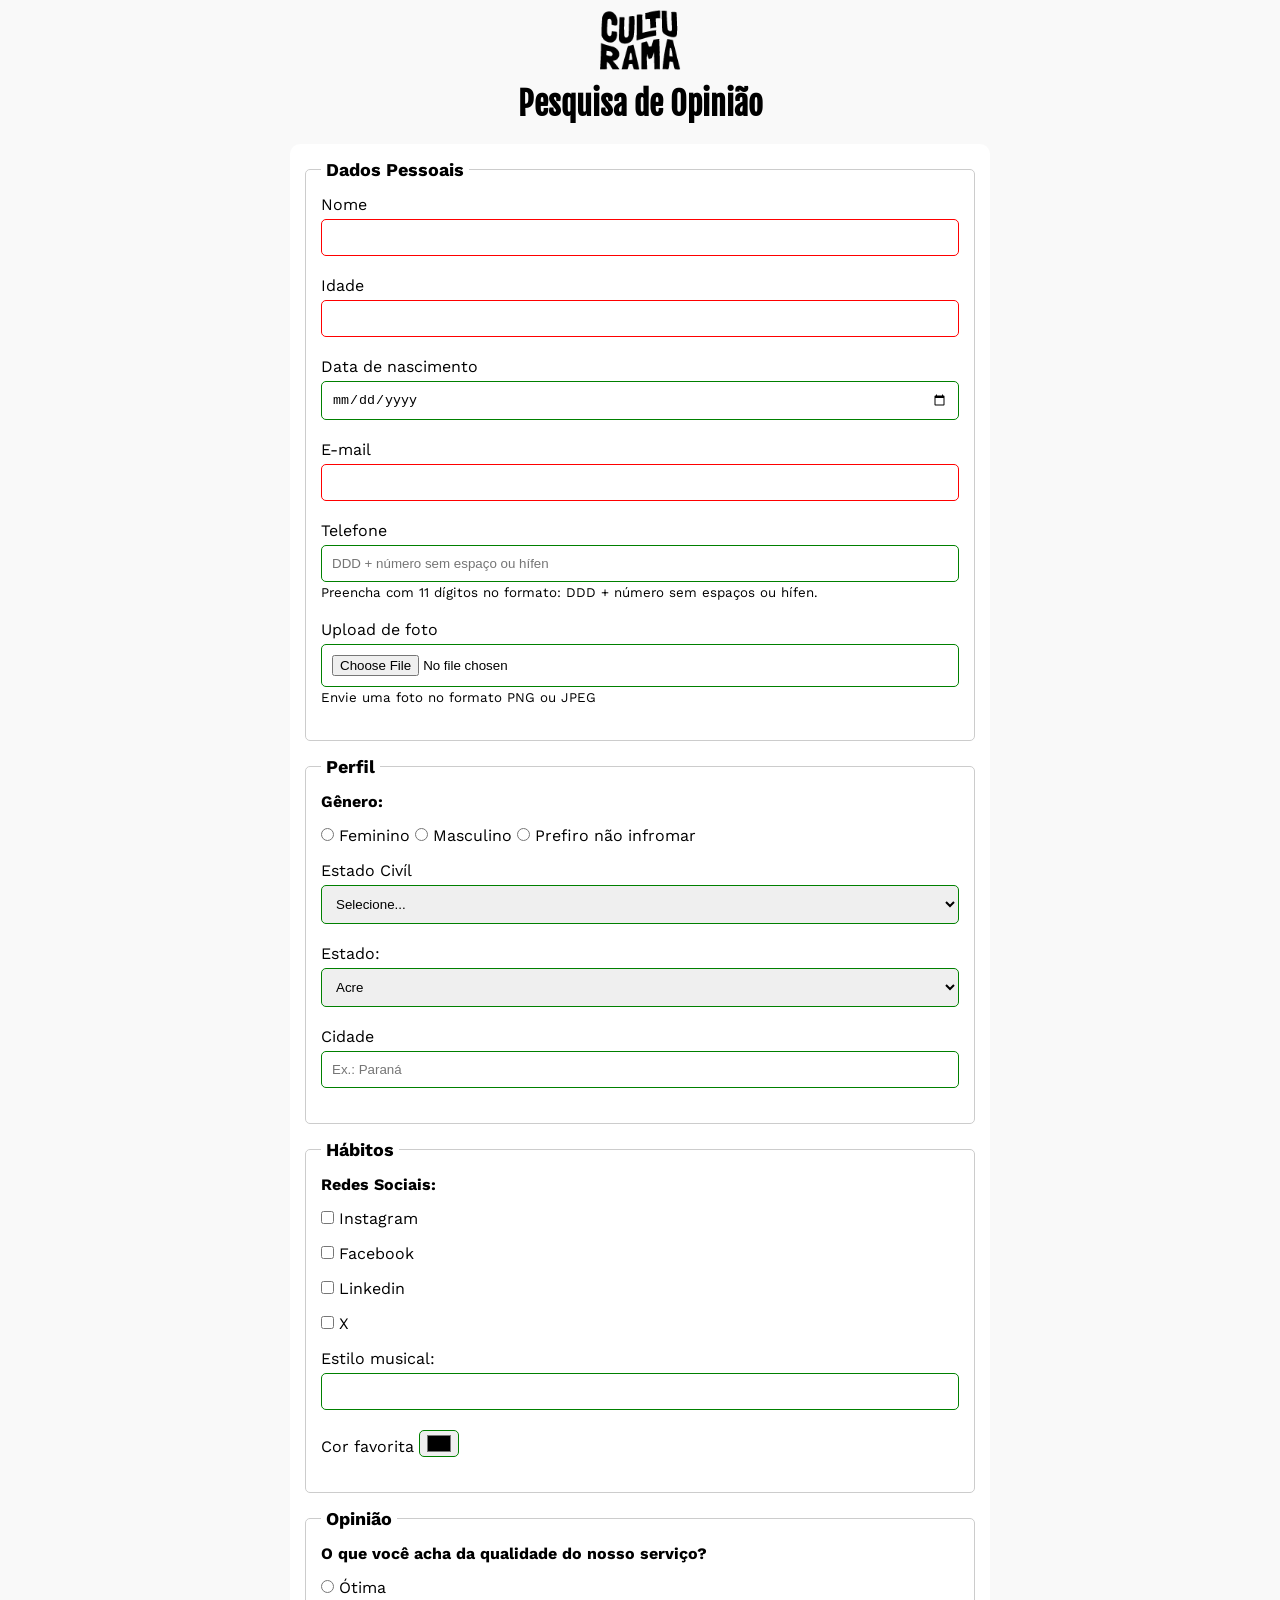
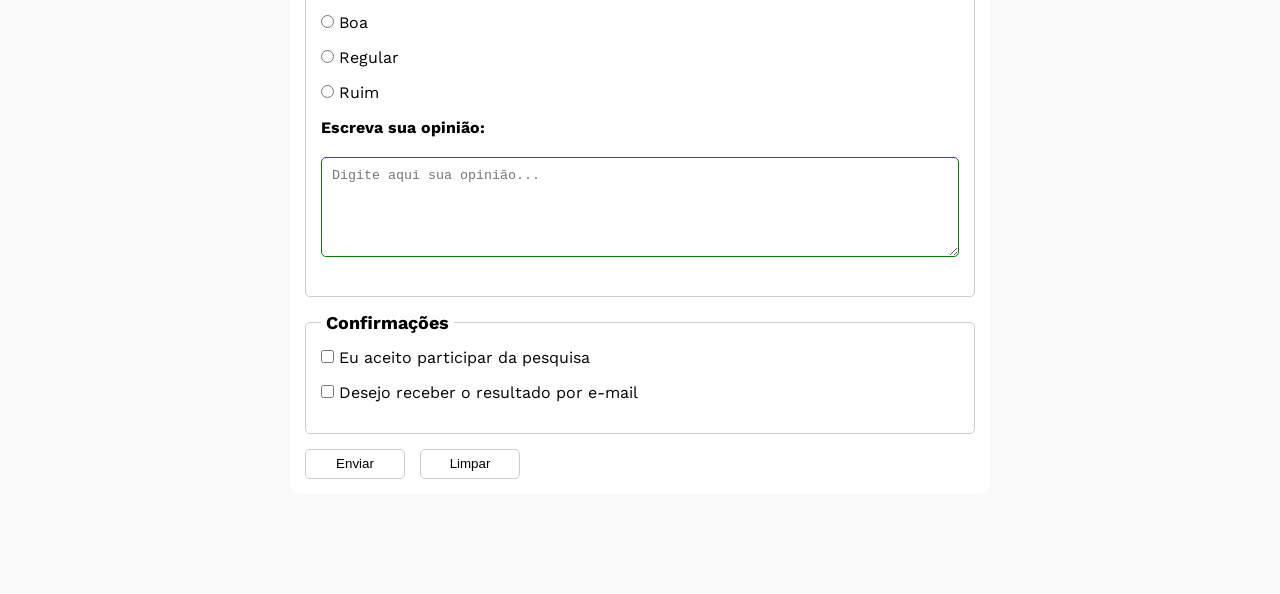
<file: index.html>
<!DOCTYPE html>
<html lang="pt-br">
<head>
    <meta charset="UTF-8">
    <meta name="viewport" content="width=device-width, initial-scale=1.0">
    <link rel="icon" href="css/culturama-favico.png">
    <link rel="stylesheet" href="css/style.css">

    <link rel="preconnect" href="https://fonts.googleapis.com">
    <link rel="preconnect" href="https://fonts.gstatic.com" crossorigin>
    <link href="https://fonts.googleapis.com/css2?family=Fjalla+One&family=Work+Sans&display=swap" rel="stylesheet">
    
    <title>Pesquisa Culturama</title>
</head>
<body>
    <main>
        <header>
            <img src="img/logo-culturama.png" alt="logo culturama">
            <h1>Pesquisa de Opinião</h1>
        </header>
        <section>
            <form action="sucesso.html" method="get">
                <fieldset>
                    <legend>Dados Pessoais</legend>
                    <label for="name">Nome</label>
                    <input id="name" type="text" name="userName" required>
                    <br>
                    <label for="age">Idade</label>
                    <input id="age" type="number" name="userAge" min="12" max="100" required>
                    <br>
                    <label for="birthDate">Data de nascimento</label>
                    <input id="birthDate" type="date" name="userBirthDate">
                    <br>
                    <label for="email">E-mail</label>
                    <input id="email" type="email" name="userEmail" required>
                    <br>
                    <label for="phoneNumber">Telefone</label>
                    <input id="phoneNumber" type="tel" name="userPhoneNumber" pattern="[0-9]{11}" placeholder="DDD + número sem espaço ou hífen" aria-describedby="phoneHelp">
                    <small id="phoneHelp">Preencha com 11 dígitos no formato: DDD + número sem espaços ou hífen.</small>
                    <br>
                    <label for="image">Upload de foto</label>
                    <input id="image" type="file" accept="image/*" name="userImage" aria-describedby="imageHelp">
                    <small id="imageHelp">Envie uma foto no formato PNG ou JPEG</small>
                </fieldset>
                
                <fieldset>
                    <legend>Perfil</legend>
                
                    <p>Gênero:</p>
                
                    <input id="fem" type="radio" name="userGender" value="Feminino">
                    <label for="fem">Feminino</label>
                
                    <input id="masc" type="radio" name="userGender" value="Masculino">
                    <label for="masc">Masculino</label>
                
                    <input id="notInformed" type="radio" name="userGender" value="notInformed">
                    <label for="notInformed">Prefiro não infromar</label>
                
                    <br>
                
                    <label for="maritalStatus">Estado Civíl</label>
                    <select id="maritalStatus" name="userMaritalStatus" id="">
                        <option value="notInformed">Selecione...</option>
                        <option value="Casado">Casado</option>
                        <option value="Solteiro">Solteiro</option>
                        <option value="Divorciado">Divorciado</option>
                        <option value="União estável">União estável</option>
                    </select>
                
                    <br>
                
                    <label for="state">Estado:</label>
                    <select id="state" name="userState" id="" required>
                        <option value="acre">Acre</option>
                        <option value="alagoas">Alagoas</option>
                        <option value="amapa">Amapá</option>
                        <option value="amazonas">Amazonas</option>
                        <option value="bahia">Bahia</option>
                        <option value="ceara">Ceará</option>
                        <option value="distritoFederal">Distrito Federal</option>
                        <option value="espiritoSanto">Espirito Santo</option>
                        <option value="goias">Goiás</option>
                        <option value="maranhao">Maranhão</option>
                        <option value="matoGrossoDoSul">Mato Grosso do Sul</option>
                        <option value="matoGrosso">Mato Grosso</option>
                        <option value="minasGerais">Minas Gerais</option>
                        <option value="para">Pará</option>
                        <option value="paraiba">Paraíba</option>
                        <option value="parana">Paraná</option>
                        <option value="pernambuco">Pernambuco</option>
                        <option value="piaui">Piauí</option>
                        <option value="rioDeJaneiro">Rio de Janeiro</option>
                        <option value="rioGrandeDoNorte">Rio Grande do Norte</option>
                        <option value="rioGrandeDoSul">Rio Grande do Sul</option>
                        <option value="rondonia">Rondônia</option>
                        <option value="roraima">Roraima</option>
                        <option value="santaCatarina">Santa Catarina</option>
                        <option value="saoPaulo">São Paulo</option>
                        <option value="sergipe">Sergipe</option>
                        <option value="tocantins">Tocantins</option>
                    </select>
                
                    <br>
                
                    <label for="city">Cidade</label>
                    <input id="city" type="text" id="userCity" name="userCity" autocomplete="address-level2" placeholder="Ex.: Paraná" />
                
                
                </fieldset>
                
                <fieldset>
                    <legend>Hábitos</legend>
                    <p>Redes Sociais:</p>
                    <input id="instagram" type="checkbox" name="social" value="instagram">
                    <label for="instagram">Instagram</label>
                    <br>
                    <input id="facebook" type="checkbox" name="social" value="facebook">
                    <label for="facebook">Facebook</label>
                    <br>
                    <input id="linkedin" type="checkbox" name="social" value="linkedin">
                    <label for="linkedin">Linkedin</label>
                    <br>
                    <input id="X" type="checkbox" name="social" value="x">
                    <label for="X">X</label>
                    <br>
                
                    <label for="musicStyle">Estilo musical:</label>
                    <input list="styleTypes" id="musicStyle" name="userMusicStyle" type="text">
                    <datalist id="styleTypes">
                        <option value="Rock">
                        <option value="Pop">
                        <option value="Samba">
                        <option value="Sertanejo">
                    </datalist>
                    <br>
                
                    <label for="favoriteColorColor">Cor favorita</label>
                    <input type="color" name="userFavoriteColor" id="favoriteColor">
                    
                </fieldset>
            
                <fieldset>
                    <legend>Opinião</legend>
                    <p>O que você acha da qualidade do nosso serviço?</p>
                
                    <input type="radio" id="otimo" name="userServiceOpinion" value="otima">
                    <label for="otimo">Ótima</label><br>
                
                    <input type="radio" id="boa" name="userServiceOpinion" value="boa">
                    <label for="boa">Boa</label><br>
                
                    <input type="radio" id="regular" name="userServiceOpinion" value="regular">
                    <label for="regular">Regular</label><br>
                
                    <input type="radio" id="ruim" name="userServiceOpinion" value="ruim">
                    <label for="ruim">Ruim</label><br>
                
                    <p><label for="comment">Escreva sua opinião:</label></p>
                    <textarea name="userComment" id="comment" placeholder="Digite aqui sua opinião..."></textarea>
                </fieldset>
            
                <fieldset>
                    <legend>Confirmações</legend>
                
                    <input type="checkbox" name="userLgpd" id="userLgpdTerm" value="accepted" required>
                    <label for="userLgpdTerm">Eu aceito participar da pesquisa</label><br>
                
                    <input type="checkbox" name="userGetResult" id="getResult" value="accepted">
                    <label for="getResult">Desejo receber o resultado por e-mail</label><br>
                </fieldset>
                
                <button type="submit" aria-label="Enviar dados do formulário">Enviar</button>
                <button type="reset" aria-label="Limpar dados do formulário">Limpar</button>
            
            </form>
        </section>        
    </main>

    
</body>
</html>
</file>
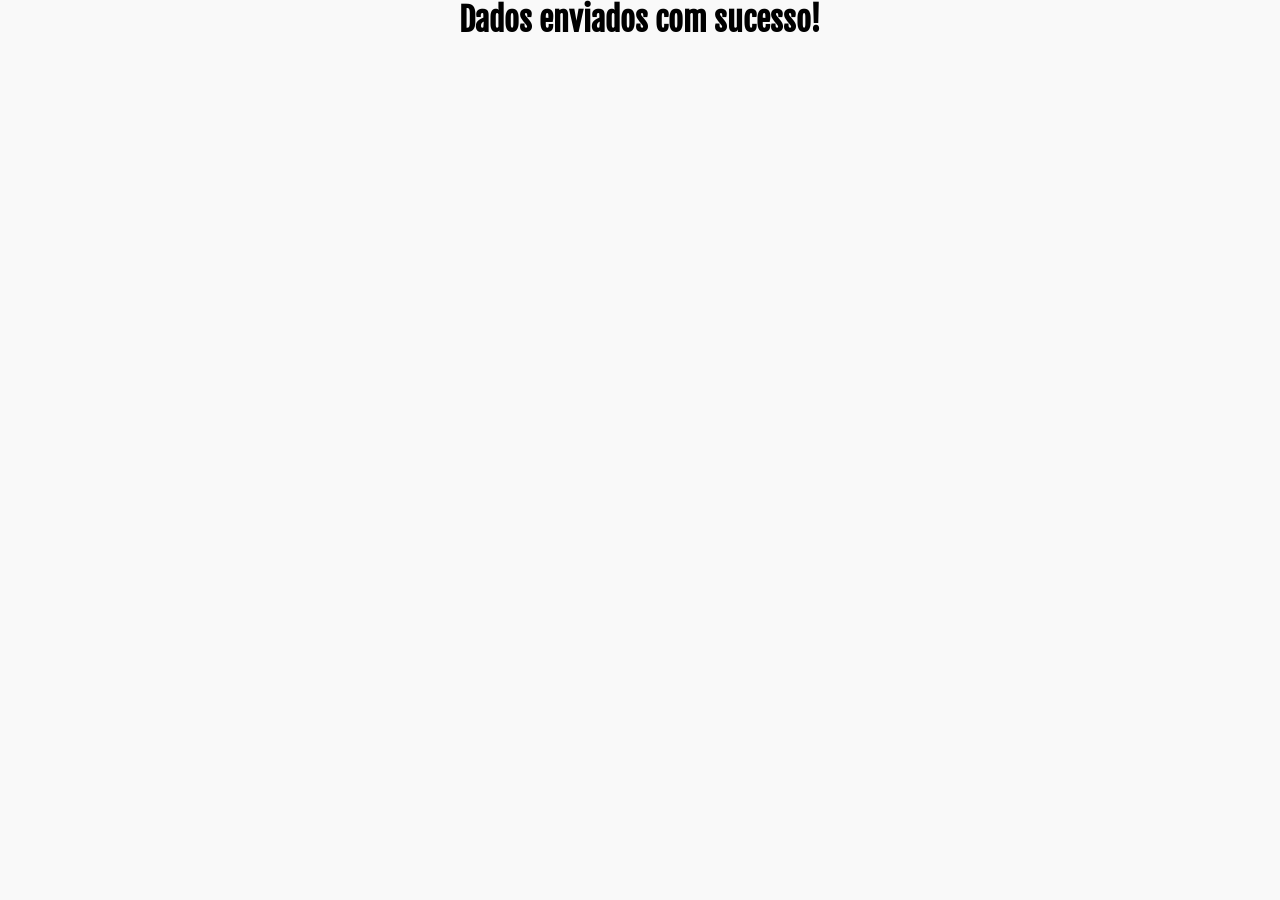
<file: sucesso.html>
<!DOCTYPE html>
<html lang="en">
<head>
    <meta charset="UTF-8">
    <meta name="viewport" content="width=device-width, initial-scale=1.0">
    <link rel="icon" href="css/culturama-favico.png">
    <link rel="stylesheet" href="css/style.css">

    <link rel="preconnect" href="https://fonts.googleapis.com">
    <link rel="preconnect" href="https://fonts.gstatic.com" crossorigin>
    <link href="https://fonts.googleapis.com/css2?family=Fjalla+One&family=Work+Sans&display=swap" rel="stylesheet">
    
    <title>Pesquisa Culturama</title>
</head>
<body>
    <h1 role="alert">Dados enviados com sucesso!</h1>
</body>
</html>
</file>
<file: css/style.css>
* {
    margin: 0;
    padding: 0;
    box-sizing: border-box;
}

body{
    background-color: #f9f9f9;
    font-family: "Work Sans", sans-serif;
}

main{
    width: 100%;
    max-width: 700px;
    margin: 0 auto;
}

header{
    text-align: center;
    margin-bottom: 20px;
}

img{
    width: 100px;
}

h1{
    font-family: "Fjalla One", sans-serif;
    text-align: center;
}

form{
    background-color: #ffffff;
    padding: 15px;
    border-radius: 10px;
    margin-bottom: 100px;
}

fieldset{
    padding: 15px;
    border: 1px solid #cccccc;
    border-radius: 5px;
    margin-bottom: 15px;
}

legend{
    font-weight: bold;
    font-size: 18px;
    padding: 0 5px;
}

label{
    display: inline-block;
    margin-bottom: 5px;
}

input[type="tel"], input[type="file"]{
    margin-bottom: 0;
}

small{
    margin-bottom: 20px;
    display: inline-block;
}

p{
    margin-bottom: 15px;
    font-weight: bold;
}

input, select, textarea{
    width: 100%;
    padding: 10px;
    margin-bottom: 20px;
    border: 1px solid #cccccc;
    border-radius: 5px;
}

textarea{
    min-height: 100px;
}

input[type="radio"],
input[type="checkbox"]{
    width: auto;
}

input[type="color"]{
    width: 40px;
    padding: 0 5px;
}

input:invalid, select:invalid, textarea:invalid{
    border-color: red;
}

input:valid, select:valid, textarea:valid{
    border-color: green;
}

button{
    width: 100px;
    height: 30px;
    margin-right: 10px;
    background-color: #ffffff;
    border: 1px solid #cccccc;
    border-radius: 5px;
    cursor: pointer;
}

button[type="submit"]:hover{
    background-color: green;
    color: #ffffff;
}

button[type="reset"]:hover{
    background-color: orangered;
    color: #ffffff;
}
</file>
